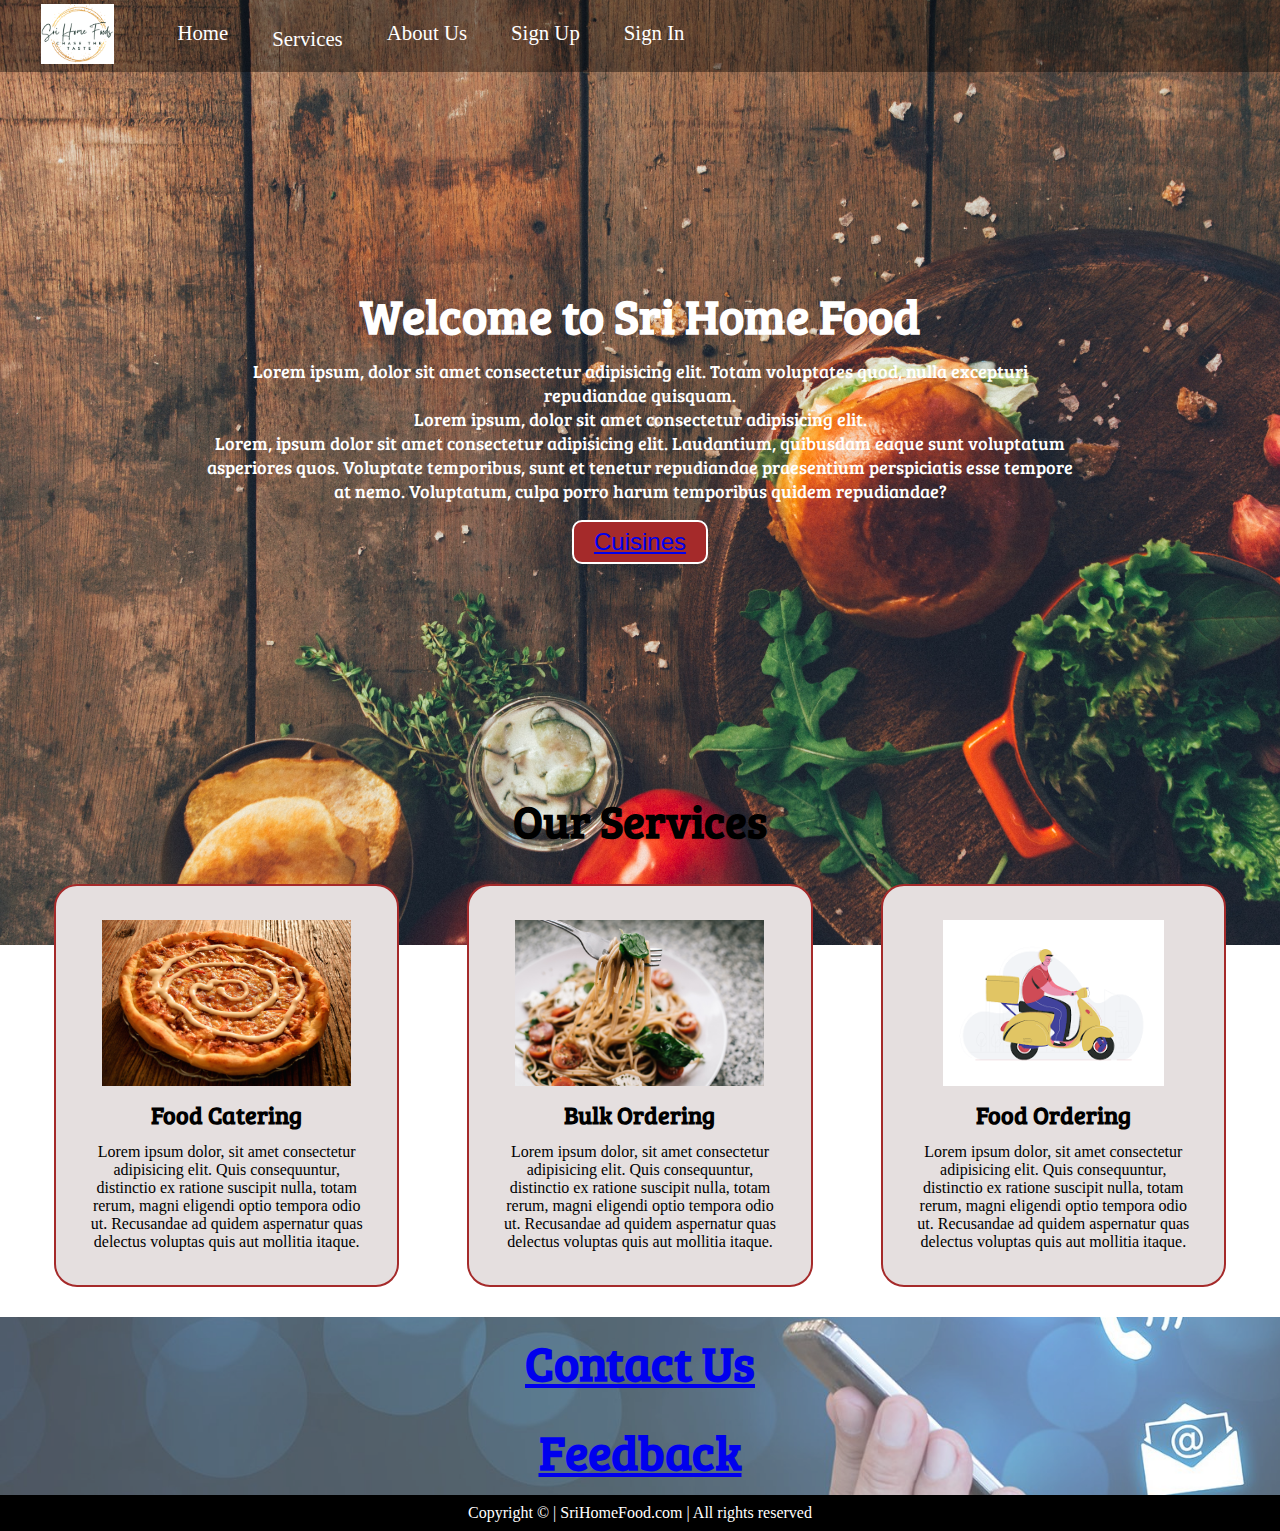
<file: index.html>
<!DOCTYPE html>
<html lang="en">
  <head>
    <meta charset="UTF-8" />
    <meta http-equiv="X-UA-Compatible" content="IE=edge" />
    <meta name="viewport" content="width=device-width, initial-scale=1.0" />
    <title>Sri Home Food</title>
    <link rel="stylesheet" href="css/style.css" />
    <link
      rel="stylesheet"
      media="screen and (max-width: 1170px)"
      href="css/phone.css"
    />
    <link rel="preconnect" href="https://fonts.googleapis.com" />
    <link rel="preconnect" href="https://fonts.gstatic.com" crossorigin />

    <link
      href="https://fonts.googleapis.com/css2?family=Baloo+Bhai+2&family=Bree+Serif&family=Charis+SIL&family=Oswald:wght@300&display=swap"
      rel="stylesheet"
    />
  </head>
  <body>
    <nav id="navbar">
      <div id="logo">
        <img src="logo2 (2).png" alt="SriHomeFood.com" />
      </div>
      <ul>
        <li class="item"><a href="#">Home<a></li>
        <li class="item"><a href="services.html">Services</a></li>
        <li class="item"><a href="AboutUs.html">About Us</a></li>
        <li class="item"><a href="signUp.html">Sign Up</a></li>
        <li class="item"><a href="SignIn.html">Sign In</a></li>
      </ul>
    </nav>
    <section id="home">
      <h1 class="primary">Welcome to Sri Home Food</h1>
      <p>
        Lorem ipsum, dolor sit amet consectetur adipisicing elit. Totam
        voluptates quod, nulla excepturi repudiandae quisquam.
      </p>
      <p>Lorem ipsum, dolor sit amet consectetur adipisicing elit.</p>
      <p>
        Lorem, ipsum dolor sit amet consectetur adipisicing elit. Laudantium,
        quibusdam eaque sunt voluptatum asperiores quos. Voluptate temporibus,
        sunt et tenetur repudiandae praesentium perspiciatis esse tempore at
        nemo. Voluptatum, culpa porro harum temporibus quidem repudiandae?
      </p>
      <button class="btn"><a href="Cuisines.html">Cuisines</a></button>
    </section>
    <section class="services-container">
      <h1
        class="primary center"
        style="font-size: 2.8rem; font-family: 'Bree Serif', serif"
      >
        Our Services
      </h1>
      <div id="services">
        <div class="box">
          <img src="pizza.jpg" alt="" />
          <h2 class="secondary center">Food Catering</h2>
          <p class="center">
            Lorem ipsum dolor, sit amet consectetur adipisicing elit. Quis
            consequuntur, distinctio ex ratione suscipit nulla, totam rerum,
            magni eligendi optio tempora odio ut. Recusandae ad quidem
            aspernatur quas delectus voluptas quis aut mollitia itaque.
          </p>
        </div>
        <div class="box">
          <img src="noodles.jpg" alt="" />
          <h2 class="secondary center">Bulk Ordering</h2>
          <p class="center">
            Lorem ipsum dolor, sit amet consectetur adipisicing elit. Quis
            consequuntur, distinctio ex ratione suscipit nulla, totam rerum,
            magni eligendi optio tempora odio ut. Recusandae ad quidem
            aspernatur quas delectus voluptas quis aut mollitia itaque.
          </p>
        </div>
        <div class="box">
          <img src="deliveryguy.png" alt="" />
          <h2 class="secondary center">Food Ordering</h2>
          <p class="center">
            Lorem ipsum dolor, sit amet consectetur adipisicing elit. Quis
            consequuntur, distinctio ex ratione suscipit nulla, totam rerum,
            magni eligendi optio tempora odio ut. Recusandae ad quidem
            aspernatur quas delectus voluptas quis aut mollitia itaque.
          </p>
        </div>
      </div>
    </section>
    <!-- <section id="client-section">
        <h1 class="primary center">Our Clients</h1>
        <div id="clients">
            <div class="client-item">
                <img src="apple.png" alt="Our Client">
            </div>
            <div class="client-item">
                <img src="hp.png" alt="Our Client">
            </div>
            <div class="client-item">
                <img src="Skype-logo.png" alt="Our Client">
            </div>
            <div class="client-item">
                <img src="google-logo.png" alt="Our Client">
            </div>
            <div class="client-item">
                <img src="Microsoft-Logo.png" alt="Our Client">
            </div>
        </div>
    </section> -->
    <section id="contact">
      <ul>
        <li>
          <h1 class="primary center">
            <a href="ContactUs.html">Contact Us</a>
          </h1>
        </li>
        <li>
          <h1 class="primary center"><a href="Feedback.html">Feedback</a></h1>
        </li>
      </ul>
      <!-- <div id="contact-us">
            <form action="">
                <div class="form-group">
                    <label for="name">Name: </label>
                    <input type="text" name="name" id="name" placeholder="Enter your name">
                </div>
                <div class="form-group">
                    <label for="email">Email: </label>
                    <input type="email" name="email" id="email" placeholder="Enter your email">
                </div>
                <div class="form-group">
                    <label for="name">Name: </label>
                    <input type="text" name="name" id="name" placeholder="Enter your name">
                </div>
                <div class="form-group">
                    <label for="phone">Phone Number: </label>
                    <input type="phone" name="phone" id="phone" placeholder="Enter your phone">
                </div>
                <div class="form-group">
                    <label for="message">Message: </label>
                    <textarea name="message" id="message" cols="30" rows="10"></textarea>
                </div>
            </form>
        </div> -->
    </section>
    <footer>
      <div class="center">
        Copyright &copy; | SriHomeFood.com | All rights reserved
      </div>
    </footer>
  </body>
</html>
</file>
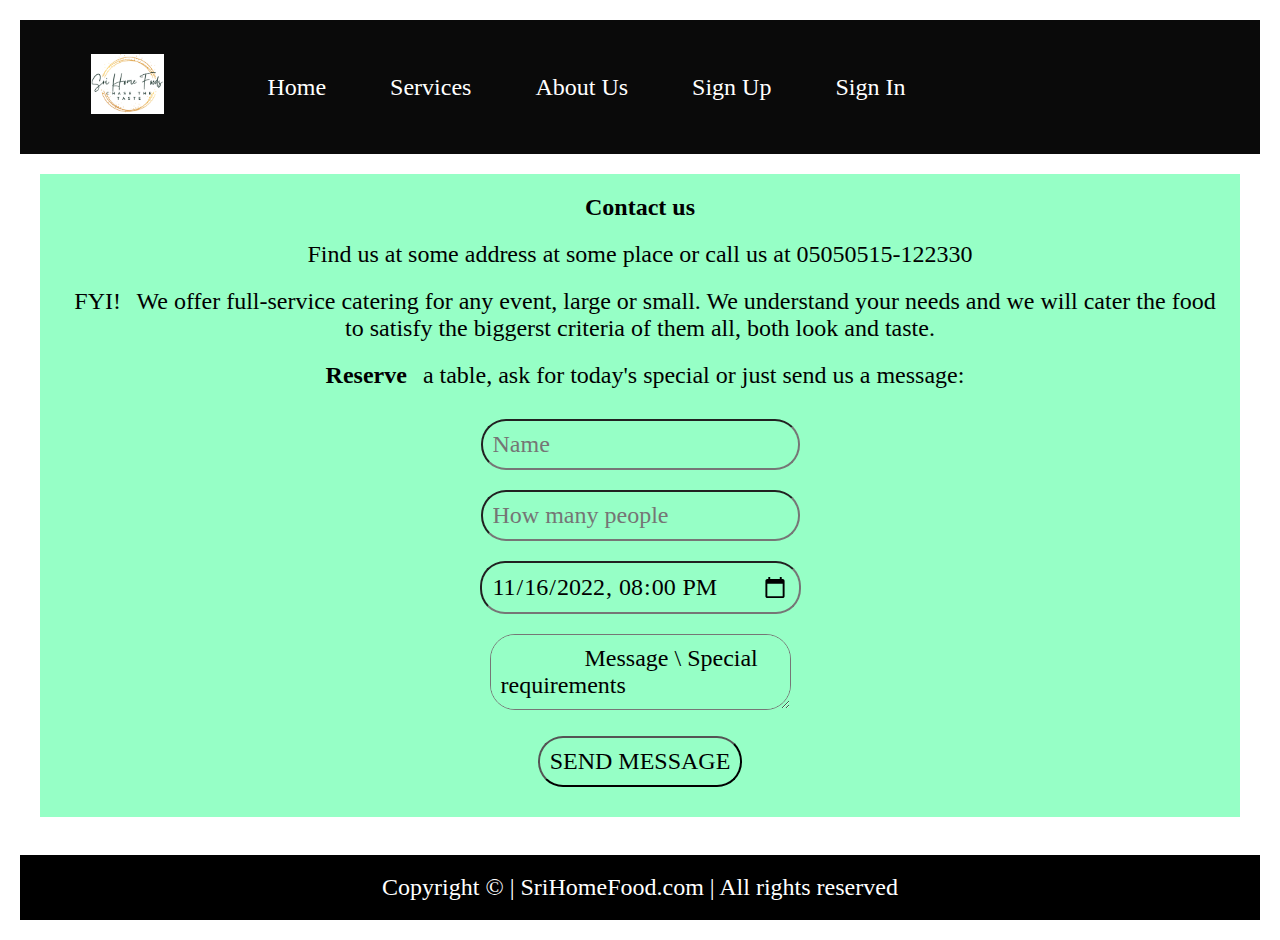
<file: ContactUs.html>
<!DOCTYPE html>
<html lang="en">
  <head>
    <meta charset="UTF-8" />
    <meta http-equiv="X-UA-Compatible" content="IE=edge" />
    <meta name="viewport" content="width=device-width, initial-scale=1.0" />
    <link rel="stylesheet" href="css/common.css" />
    <link rel="stylesheet" href="css/style.css" />
    <link rel="stylesheet" href="css/contactus.css" />
    <title>Document</title>
  </head>

  <body>
    <nav id="navbar">
      <div id="logo">
        <img src="logo2 (2).png" alt="SriHomeFood.com" />
      </div>
      <ul>
        <li class="item"><a href="index.html">Home</a></li>
        <li class="item"><a href="services.html">Services</a></li>
        <li class="item"><a href="AboutUs.html">About Us</a></li>
        <li class="item"><a href="signUp.html">Sign Up</a></li>
        <li class="item"><a href="SignIn.html">Sign In</a></li>
      </ul>
    </nav>
    <center>
      <div class="contect">
        <div class="container">
          <h1 >Contact us</h1>
          <p>
            Find us at some address at some place or call us at 05050515-122330
          </p>
          <p>
            <span >FYI!</span> We offer full-service catering for
            any event, large or small. We understand your needs and we will
            cater the food to satisfy the biggerst criteria of them all, both
            look and taste.
          </p>
          <p>
            <strong>Reserve</strong> a table, ask for today's special or just
            send us a message:
          </p>
          <form
            name="myform"
            id="myform"
            onsubmit="return contactus()"
            method="post"
            target="_blank"
          >
            <p>
              <input
                class="uname"
                type="text"
                id="uname"
                placeholder="Name"
                required
                name="Name"
                required
              />
            </p>
            <p>
              <input
                class="num"
                name="num"
                type="text"
                placeholder="How many people"
                required
                name="People"
                required
              />
            </p>
            <p>
              <input
                class="date"
                type="datetime-local"
                placeholder="Date and time"
                required
                name="date"
                value="2022-11-16T20:00"
                required
              />
            </p>
            <p>
              <textarea
                maxlength="1000"
                minlength="100"
                class="area"
                type="text"
              >
              Message \ Special requirements
              </textarea>
            </p>
            <p>
              <button class="send" type="submit">SEND MESSAGE</button>
            </p>
          </form>
        </div>
      </div>
    </center>
    <script>
      function contactus() {
        var number = Document.myform.number.value;
        var name = document.myform.uname.value;
        var regName = /\d+$/g;
        if (name == "" || regName.test(name)) {
          alert("Please enter your name properly.");
          name.focus();
          return false;
        }

        if (number == "" || NaN(number)) {
          alert("Please enter a valid number");
          number.focus();
          return false;
        }
      }
    </script>
    <footer>
      <div class="center">
        Copyright &copy; | SriHomeFood.com | All rights reserved
      </div>
    </footer>
  </body>
</html>
</file>
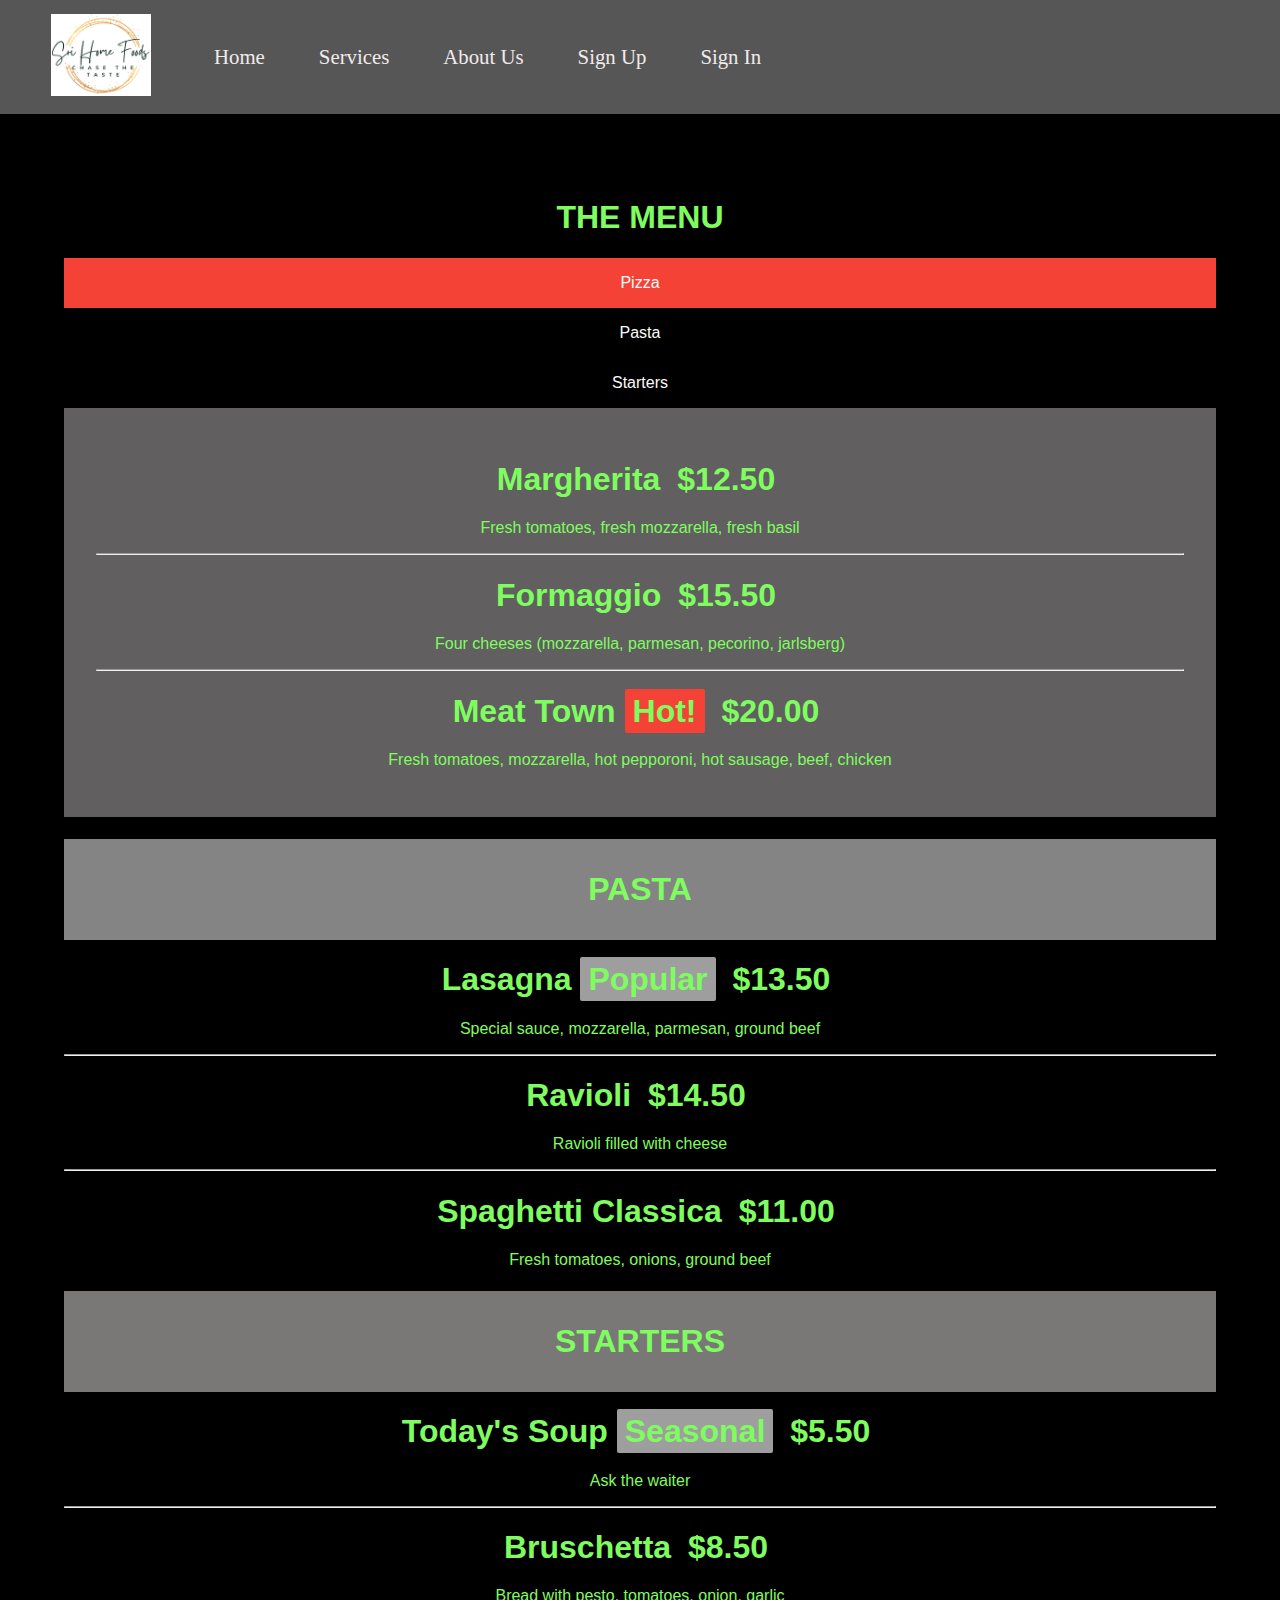
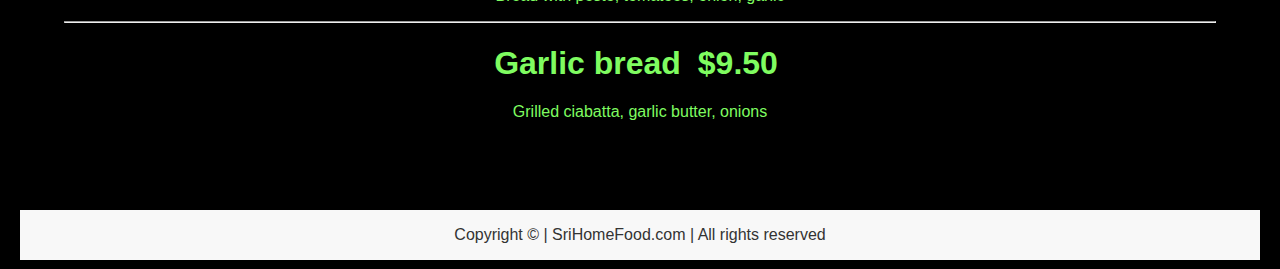
<file: Cuisines.html>
<!DOCTYPE html>
<html lang="en">
  <head>
    <meta charset="UTF-8" />
    <meta http-equiv="X-UA-Compatible" content="IE=edge" />
    <meta name="viewport" content="width=device-width, initial-scale=1.0" />
    <link rel="stylesheet" href="css/common.css" />
    <title>Document</title>
    <style>
      /* Body */
      body {
        font-family: Arial, sans-serif;
        margin: 0;
        padding: 0;
      }
    
      /* Navigation */
      #navbar {
        background-color: #575656;
        padding: 10px;
      }
    
      #logo img {
        max-width: 100px;
        height: auto;
      }
    
      #navbar ul {
        list-style-type: none;
        margin: 0;
        padding: 0;
        display: flex;
        justify-content: flex-end;
      }
    
      .item {
        margin-right: 10px;
      }
    
      .item a {
        text-decoration: none;
        color: #000000;
      }
    
      /* Menu */
      #menu {
        text-align: center;
        padding: 64px;
        background-color: #000;
        color: #7ffc60;
      }
    
      #menu a {
        color: #fbfbfb;
        text-decoration: none;
      }
    
      .w3-padding-large {
        padding: 16px;
      }
    
      .w3-red {
        background-color: #f44336;
      }
    
      .w3-hover-red:hover {
        background-color: #f44336;
      }
    
      /* Pizza */
      #pizza {
        background-color: #615f5f;
        padding: 32px;
      }
    
      .w3-tag {
        padding: 4px 8px;
        border-radius: 2px;
      }
    
      /* Pasta */
      #pasta {
        text-align: center;
        padding: 32px;
        background-color: #858484;
      }
    
      .w3-grey {
        background-color: #9e9e9e;
      }
    
      /* Starters */
      #starters {
        text-align: center;
        padding: 32px;
        background-color: #7a7777;
      }
    
      .center {
        text-align: center;
        padding: 16px;
        background-color: #f8f8f8;
        color: #333;
      }
    </style>
  </head>
  <body>
    <nav id="navbar">
      <div id="logo">
        <img src="logo2 (2).png" alt="SriHomeFood.com" />
      </div>
      <ul>
        <li class="item"><a href="index.html">Home</a></li>
        <li class="item"><a href="services.html">Services</a></li>
        <li class="item"><a href="AboutUs.html">About Us</a></li>
        <li class="item"><a href="signUp.html">Sign Up</a></li>
        <li class="item"><a href="SignIn.html">Sign In</a></li>
      </ul>
    </nav>
    <div id="menu" class="w3-container w3-black w3-xxlarge w3-padding-64">
      <h1 class="w3-center w3-jumbo w3-padding-32">THE MENU</h1>
      <div class="w3-row w3-center w3-border w3-border-dark-grey">
        <a href="#pizza"
          ><div class="w3-third w3-padding-large w3-red">Pizza</div></a
        >
        <a href="#pasta"
          ><div class="w3-third w3-padding-large w3-hover-red">Pasta</div></a
        >
        <a href="#starters"
          ><div class="w3-third w3-padding-large w3-hover-red">Starters</div></a
        >
      </div>

      <div id="pizza" class="w3-container w3-white w3-padding-32">
        <h1>
          <b>Margherita</b>
          <span class="w3-right w3-tag w3-dark-grey w3-round">$12.50</span>
        </h1>
        <p class="w3-text-grey">
          Fresh tomatoes, fresh mozzarella, fresh basil
        </p>
        <hr />

        <h1>
          <b>Formaggio</b>
          <span class="w3-right w3-tag w3-dark-grey w3-round">$15.50</span>
        </h1>
        <p class="w3-text-grey">
          Four cheeses (mozzarella, parmesan, pecorino, jarlsberg)
        </p>
        <hr />

        <h1>
          <b>Meat Town</b> <span class="w3-tag w3-red w3-round">Hot!</span>
          <span class="w3-right w3-tag w3-dark-grey w3-round">$20.00</span>
        </h1>
        <p class="w3-text-grey">
          Fresh tomatoes, mozzarella, hot pepporoni, hot sausage, beef, chicken
        </p>
      </div>

      <h1 id="pasta" class="w3-center w3-jumbo w3-padding-32">PASTA</h1>
      <div class="w3-container w3-white w3-padding-32">
        <h1>
          <b>Lasagna</b> <span class="w3-tag w3-grey w3-round">Popular</span>
          <span class="w3-right w3-tag w3-dark-grey w3-round">$13.50</span>
        </h1>
        <p class="w3-text-grey">
          Special sauce, mozzarella, parmesan, ground beef
        </p>
        <hr />

        <h1>
          <b>Ravioli</b>
          <span class="w3-right w3-tag w3-dark-grey w3-round">$14.50</span>
        </h1>
        <p class="w3-text-grey">Ravioli filled with cheese</p>
        <hr />

        <h1>
          <b>Spaghetti Classica</b>
          <span class="w3-right w3-tag w3-dark-grey w3-round">$11.00</span>
        </h1>
        <p class="w3-text-grey">Fresh tomatoes, onions, ground beef</p>
      </div>

      <h1 id="starters" class="w3-center w3-jumbo w3-padding-32">STARTERS</h1>
      <div class="w3-container w3-white w3-padding-32">
        <h1>
          <b>Today's Soup</b>
          <span class="w3-tag w3-grey w3-round">Seasonal</span>
          <span class="w3-right w3-tag w3-dark-grey w3-round">$5.50</span>
        </h1>
        <p class="w3-text-grey">Ask the waiter</p>
        <hr />

        <h1>
          <b>Bruschetta</b>
          <span class="w3-right w3-tag w3-dark-grey w3-round">$8.50</span>
        </h1>
        <p class="w3-text-grey">Bread with pesto, tomatoes, onion, garlic</p>
        <hr />

        <h1>
          <b>Garlic bread</b>
          <span class="w3-right w3-tag w3-dark-grey w3-round">$9.50</span>
        </h1>
        <p class="w3-text-grey">Grilled ciabatta, garlic butter, onions</p>
      </div>
    </div>
    <footer>
      <div class="center">
        Copyright &copy; | SriHomeFood.com | All rights reserved
      </div>
    </footer>
  </body>
</html>
</file>
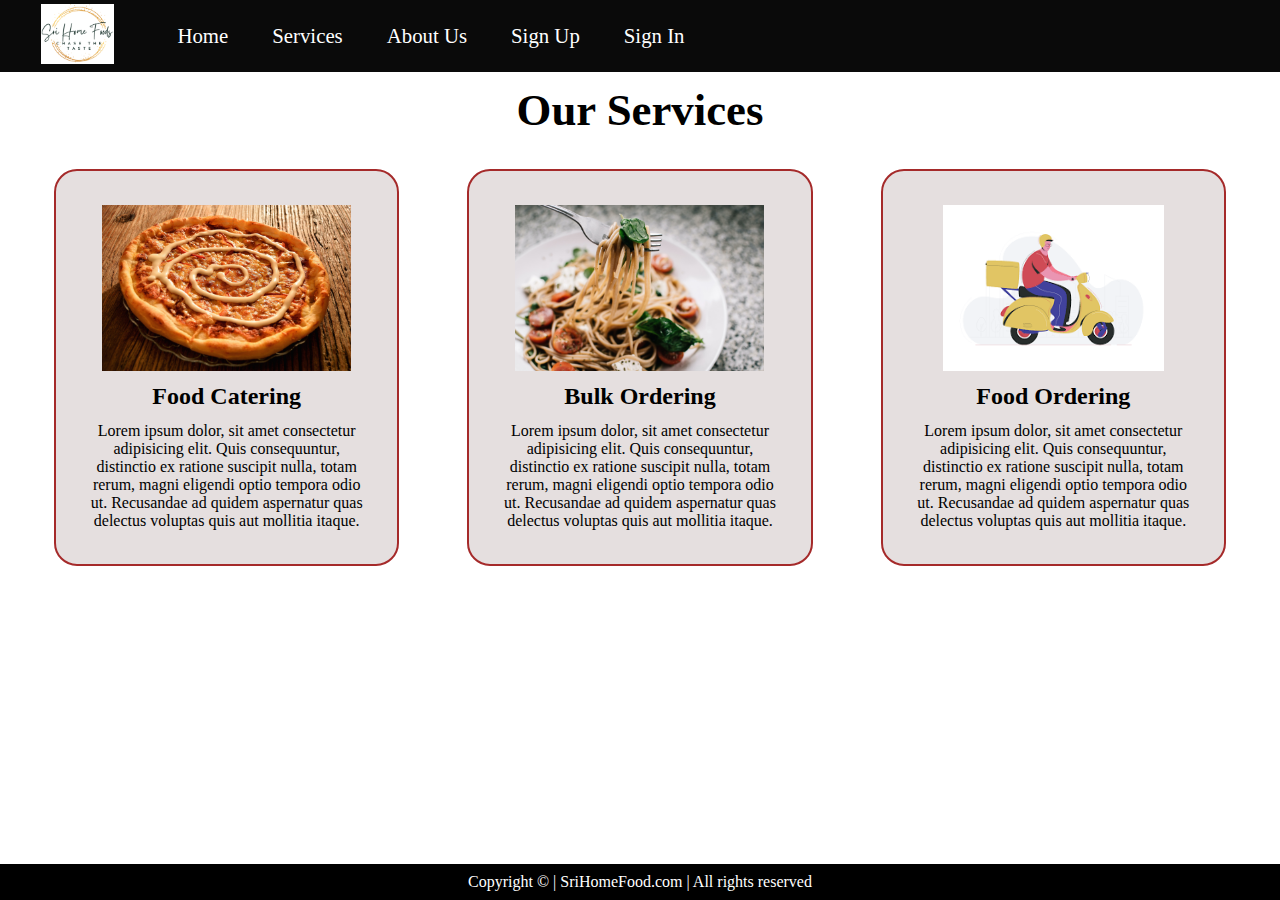
<file: services.html>
<!DOCTYPE html>
<html lang="en">
  <head>
    <meta charset="UTF-8" />
    <meta http-equiv="X-UA-Compatible" content="IE=edge" />
    <meta name="viewport" content="width=device-width, initial-scale=1.0" />
    <link rel="stylesheet" href="css/common.css" />
    <link
      href="https://cdn.jsdelivr.net/npm/bootstrap@5.0.2/dist/css/bootstrap.min.css"
      rel="stylesheet"
      integrity="sha384-EVSTQN3/azprG1Anm3QDgpJLIm9Nao0Yz1ztcQTwFspd3yD65VohhpuuCOmLASjC"
      crossorigin="anonymous"
    />
    <link rel="stylesheet" href="css/style.css">
    <title>Document</title>
  </head>
  <body>
    <nav id="navbar">
      <div id="logo">
        <img src="logo2 (2).png" alt="SriHomeFood.com" />
      </div>
      <ul>
        <li class="item"><a href="index.html">Home</a></li>
        <li class="item"><a href="services.html">Services</a></li>
        <li class="item"><a href="AboutUs.html">About Us</a></li>
        <li class="item"><a href="signUp.html">Sign Up</a></li>
        <li class="item"><a href="SignIn.html">Sign In</a></li>
      </ul>
    </nav>
    <!-- <div
      id="carouselExampleControls"
      class="carousel slide"
      data-ride="carousel"
    >
      <div class="carousel-inner">
        <div class="carousel-item active">
          <img class="d-block w-100" src="bg_img2.jpg" alt="First slide" />
        </div>
        <div class="carousel-item">
          <img class="d-block w-100" src="bg_img3.jpg" alt="Second slide" />
        </div>
        <div class="carousel-item">
          <img class="d-block w-100" src="bg_img4.jpg" alt="Third slide" />
        </div>
      </div>
      <a
        class="carousel-control-prev"
        href="#carouselExampleControls"
        role="button"
        data-slide="prev"
      >
        <span class="carousel-control-prev-icon" aria-hidden="true"></span>
        <span class="sr-only">Previous</span>
      </a>
      <a
        class="carousel-control-next"
        href="#carouselExampleControls"
        role="button"
        data-slide="next"
      >
        <span class="carousel-control-next-icon" aria-hidden="true"></span>
        <span class="sr-only">Next</span>
      </a>
    </div>
   -->
    <section class="services-container">
      <h1
        class="primary center"
        style="font-size: 2.8rem; font-family: 'Bree Serif', serif"
      >
        Our Services
      </h1>
      <div id="services" style="">
        <div class="box">
          <img src="pizza.jpg" alt="" />
          <h2 class="secondary center">Food Catering</h2>
          <p class="center">
            Lorem ipsum dolor, sit amet consectetur adipisicing elit. Quis
            consequuntur, distinctio ex ratione suscipit nulla, totam rerum,
            magni eligendi optio tempora odio ut. Recusandae ad quidem
            aspernatur quas delectus voluptas quis aut mollitia itaque.
          </p>
        </div>
        <div class="box">
          <img src="noodles.jpg" alt="" />
          <h2 class="secondary center">Bulk Ordering</h2>
          <p class="center">
            Lorem ipsum dolor, sit amet consectetur adipisicing elit. Quis
            consequuntur, distinctio ex ratione suscipit nulla, totam rerum,
            magni eligendi optio tempora odio ut. Recusandae ad quidem
            aspernatur quas delectus voluptas quis aut mollitia itaque.
          </p>
        </div>
        <div class="box">
          <img src="deliveryguy.png" alt="" />
          <h2 class="secondary center">Food Ordering</h2>
          <p class="center">
            Lorem ipsum dolor, sit amet consectetur adipisicing elit. Quis
            consequuntur, distinctio ex ratione suscipit nulla, totam rerum,
            magni eligendi optio tempora odio ut. Recusandae ad quidem
            aspernatur quas delectus voluptas quis aut mollitia itaque.
          </p>
        </div>
      </div>
    </section>
    <footer>
      <div class="center">
        Copyright &copy; | SriHomeFood.com | All rights reserved
      </div>
    </footer>
  </body>
</html>
</file>
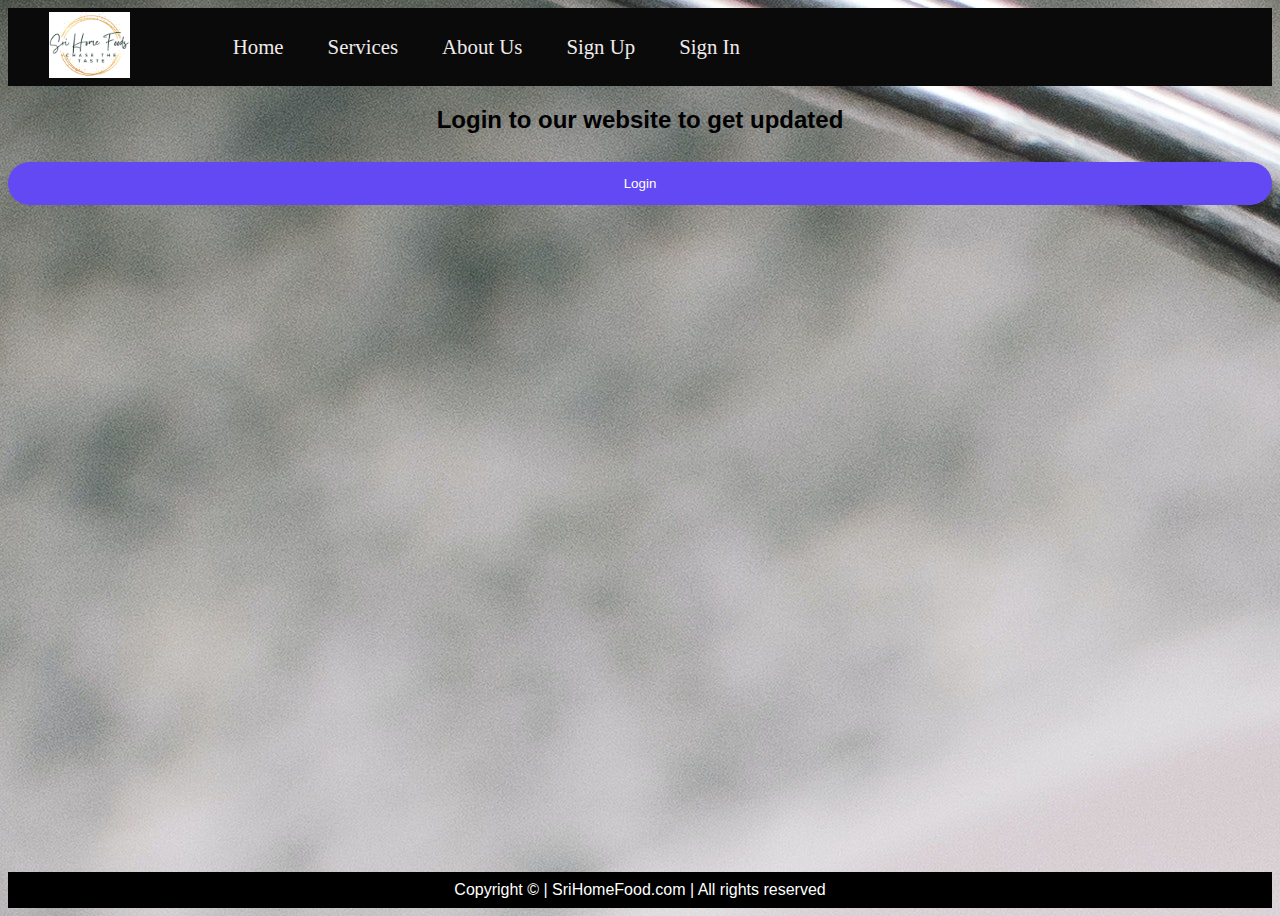
<file: SignIn.html>
<!DOCTYPE html>
<html lang="en">
  <head>
    <meta charset="UTF-8" />
    <meta http-equiv="X-UA-Compatible" content="IE=edge" />
    <meta name="viewport" content="width=device-width, initial-scale=1.0" />
    <link rel="stylesheet" href="css/common.css" />
    <link rel="stylesheet" href="css/signinup.css" />
    <title>Document</title>
  </head>

  <body>
    <nav id="navbar">
      <div id="logo">
        <img src="logo2 (2).png" alt="SriHomeFood.com" />
      </div>
      <ul>
        <li class="item"><a href="index.html">Home</a></li>
        <li class="item"><a href="services.html">Services</a></li>
        <li class="item"><a href="AboutUs.html">About Us</a></li>
        <li class="item"><a href="signUp.html">Sign Up</a></li>
        <li class="item"><a href="SignIn.html">Sign In</a></li>
      </ul>
    </nav>

    <center>
      <h2>Login to our website to get updated</h2>
    </center>
    <!--Step 1 : Adding HTML-->
    <button
      onclick="document.getElementById('id01').style.display='block'"
      style="width: auto"
    >
      Login
    </button>

    <div id="id01" class="modal">
      <form
        name="myform"
        method="post"
        onsubmit="return signin()"
        class="modal-content animate"
      >
        <div class="imgcontainer">
          <span
            onclick="document.getElementById('id01').style.display='none'"
            class="close"
            title="Close Modal"
            >&times;</span
          >
        </div>

        <div class="container">
          <label><b>Username</b></label>
          <input
            type="text"
            placeholder="Enter Username"
            name="uname"
            id="uname"
            required
          />

          <label><b>Password</b></label>
          <input
            type="password"
            placeholder="Enter Password"
            name="pass"
            id="pass"
            required
          />

          <button type="submit">Login</button>
          <input type="checkbox" checked="checked" /> Remember me
        </div>

        <div class="container" style="background-color: #f1f1f1">
          <button
            type="button"
            onclick="document.getElementById('id01').style.display='none'"
            class="cancelbtn"
          >
            Cancel
          </button>
          <span class="psw">Forgot <a href="#">password?</a></span>
        </div>
      </form>
    </div>

    <script>
      var modal = document.getElementById("id01");
      window.onclick = function (event) {
        if (event.target == modal) {
          modal.style.display = "none";
        }
      };

      function signin() {
        var name = document.myform.uname.value;
        var password = document.myform.pass.value;
        var regName = /\d+$/g;
        if (name == "" || regName.test(name)) {
          alert("Please enter your name properly.");
          name.blur();
          return false;
        }

        if (password == "") {
          alert("Please enter your password");
          password.blur();
          return false;
        }

        if (password.length < 6) {
          alert("Password should be atleast 6 character long");
          password.blur();
          return false;
        }
      }
    </script>
    <footer>
      <div class="center">
        Copyright &copy; | SriHomeFood.com | All rights reserved
      </div>
    </footer>
  </body>
  <script></script>
</html>
</file>
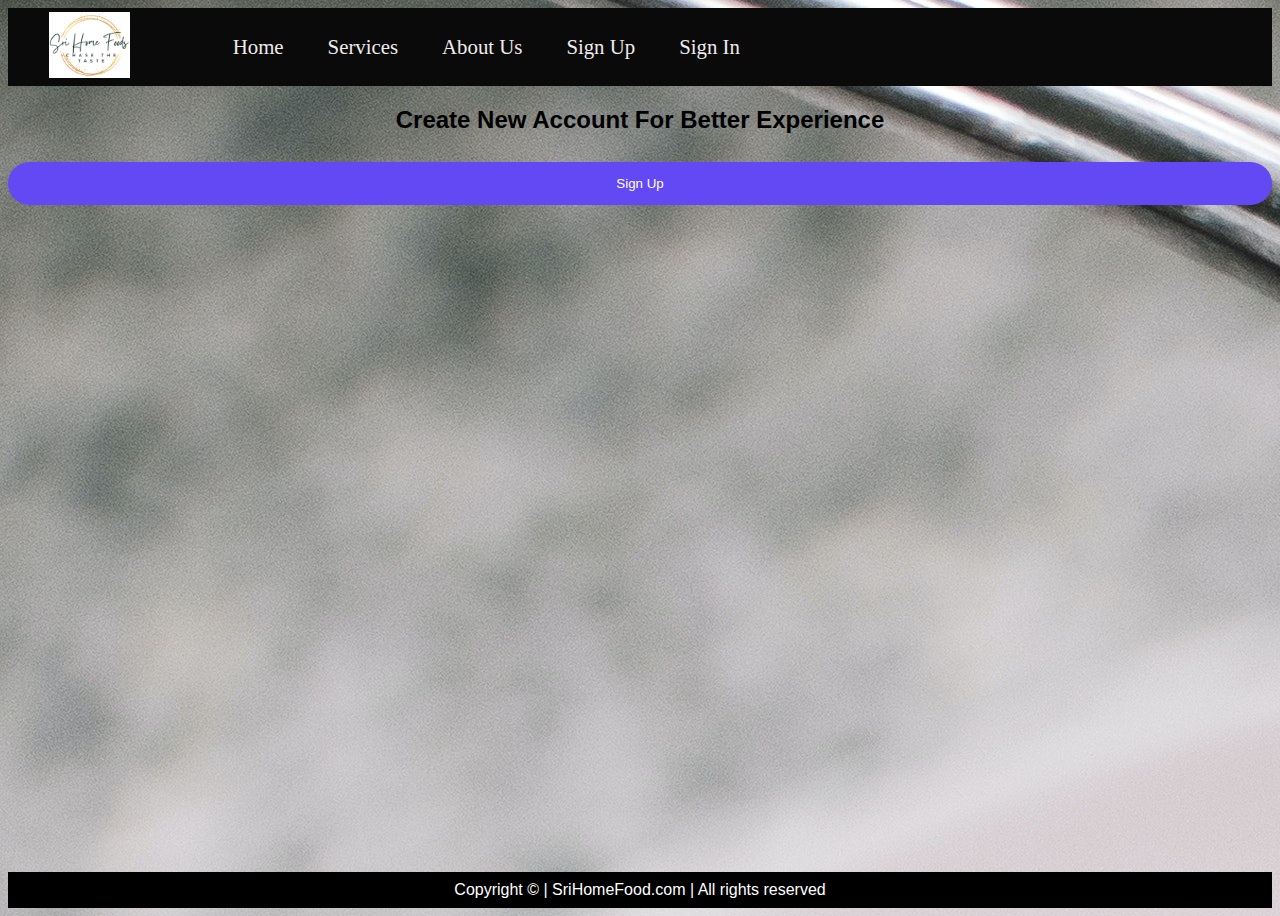
<file: signUp.html>
<!DOCTYPE html>
<html lang="en">
  <head>
    <meta charset="UTF-8" />
    <meta http-equiv="X-UA-Compatible" content="IE=edge" />
    <meta name="viewport" content="width=device-width, initial-scale=1.0" />
    <link rel="stylesheet" href="css/common.css" />
    <link rel="stylesheet" href="css/signinup.css" />

    <title>Document</title>
  </head>

  <body>
    <nav id="navbar">
      <div id="logo">
        <img src="logo2 (2).png" alt="SriHomeFood.com" />
      </div>
      <ul>
        <li class="item"><a href="index.html">Home</a></li>
        <li class="item"><a href="services.html">Services</a></li>
        <li class="item"><a href="AboutUs.html">About Us</a></li>
        <li class="item"><a href="signUp.html">Sign Up</a></li>
        <li class="item"><a href="SignIn.html">Sign In</a></li>
      </ul>
    </nav>
    <center>
      <h2>Create New Account For Better Experience</h2>
    </center>
    <button
      onclick="document.getElementById('id01').style.display='block'"
      style="width: auto"
    >
      Sign Up
    </button>

    <div id="id01" class="modal">
      <span
        onclick="document.getElementById('id01').style.display='none'"
        class="close"
        title="Close Modal"
        >&times;</span
      >
      <form
        class="modal-content"
        name="myform"
        onsubmit="return signup()"
        method="post"
      >
        <div class="container">
          <h1>Sign Up</h1>
          <p>Please fill in this form to create an account.</p>
          <hr />
          <label for="email"><b>Email</b></label>
          <input
            type="text"
            placeholder="Enter Email"
            name="email"
            id="email"
            required
          />

          <label for="psw"><b>Password</b></label>
          <input
            type="password"
            placeholder="Enter Password"
            name="pass"
            id="pass"
            required
          />

          <label for="psw-repeat"><b>Repeat Password</b></label>
          <input
            type="password"
            placeholder="Repeat Password"
            name="passre"
            id="passre"
            required
          />

          <label>
            <input
              type="checkbox"
              checked="checked"
              name="remember"
              style="margin-bottom: 15px"
            />
            Remember me
          </label>

          <p>
            By creating an account you agree to our
            <a href="#" style="color: dodgerblue">Terms & Privacy</a>.
          </p>

          <div class="clearfix">
            <button
              type="button"
              onclick="document.getElementById('id01').style.display='none'"
              class="cancelbtn"
            >
              Cancel
            </button>
            <button type="submit" class="signupbtn">Sign Up</button>
          </div>
        </div>
      </form>
    </div>

    <script>
      // Get the modal
      var modal = document.getElementById("id01");

      // When the user clicks anywhere outside of the modal, close it
      window.onclick = function (event) {
        if (event.target == modal) {
          modal.style.display = "none";
        }
      };

      function signup() {
        var mail = document.myform.email.value;
        var password = document.myform.pass.value;
        var repassword = document.myform.passre.value;
        var regEmail = /^\w+([\.-]?\w+)*@\w+([\.-]?\w+)*(\.\w{2,3})+$/g;
        var regName = /\d+$/g;

        if (mail == "" || !regEmail.test(mail)) {
          window.alert("Please enter a valid e-mail address.");
          email.focus();
          return false;
        }

        if (password == "") {
          alert("Please enter your password");
          password.focus();
          return false;
        }

        if (password.length < 6) {
          alert("Password should be atleast 6 character long");
          password.focus();
          return false;
        }
        if (repassword != password) {
          alert("Please enter your password same as upper one");
          repassword.focus();
          return false;
        }
      }
    </script>

    <footer>
      <div class="center">
        Copyright &copy; | SriHomeFood.com | All rights reserved
      </div>
    </footer>
  </body>
</html>
</file>
<file: css/style.css>
*{
    margin: 0;
    padding: 0;
}

/* css variable */
:root{
    --navbar-height: 59px;
}

#navbar{
    display: flex;
    align-items: center;

}
#navbar::before{
    content: "";
    background-color: black;
    position: absolute;
    top: 0px;
    left: 0px;
    height: 100%;
    width: 100%;
    z-index: -1;
    opacity: 0.4;
}
/* navbar logo image */
#logo{
margin: 2px 34px;
}

#logo img{
 height: 60px;
 margin: 2px 7px;
}
/* navbar list  */
#navbar{
    position: relative;

}
#navbar ul{
    display: flex;
    font-family: 'Baloo Bhai', cursive;
}
#navbar ul li{
    list-style: none;
    font-size: 1.3rem;
}
#navbar ul li a{
    display: block;
    padding: 3px 22px;
    border-radius: 20px;
    text-decoration: none;
    color: white;
}
#navbar ul li a:hover{
    color: black;
    background-color: white;

}

/* home section */
#home{
    display: flex;
    flex-direction: column;
    padding: 3px 200px;
    height: 700px;
    justify-content: center;
    align-items: center;
}
#home::before{
    content: "";
    background: url(../bg_img4.jpg) no-repeat center center/cover;
    position: absolute;
    top: 0px;
    left: 0px;
    height:105vh;
    width: 100%;
    z-index: -2;
    opacity: 1;   
}

#home h1{
    color: white;
    text-align: center;
    font-family: 'Bree Serif', serif;
}
#home p{
    color: white;
    text-align: center;
    font-size: 1.1rem;
    font-family: 'Bree Serif', serif;
}
/* services section */
.service-container{
    background: rgb(231, 253, 253);
}
#services{
    display: flex;
    margin: 20px;
}
#services .box{
    border: 2px solid brown;
    padding: 34px;
    margin: 1px 34px;
    border-radius: 23px;
    background-color: rgb(229 223 223);
    margin-bottom: 10px;
    transition:1s;
}

#services .box img{
    height: 166px;
    margin: auto;
    display: block;
}
#service .box p{
    font-family: 'Bree Serif', serif;
}
#services .box:hover{
    box-shadow: 8px 8px 0px black ;
}
/* client section  */
/* #client-section{
    position: relative;
}
#client-section::before{
    content: "";
    position: absolute;
    background: url(../bg\ image.jpg);
    width: 100%;
    height: 36.5%;
    z-index: -1;
    opacity: 0.4;
}
#clients{
    display: flex;
    justify-content: center;
    align-items: center;
}
.client-item{
    padding: 34px;
}
 #clients img{
    height: 90px;
 } */

/* Contact Section  */

#contact{
    position: relative;
}

#contact::before{
    content: "";
    position: absolute;
    width: 100%;
    height: 100%;
    opacity: 0.7;
    z-index: -2;
    background: url(../ContactUs.jpg) no-repeat center center/cover;
}
#contact-us{
    display: flex;
    justify-content: center;
    align-items: center;
    padding-bottom: 34px;
}
#contact-us input,
#contact-us textarea{
    width: 100%;
    padding: 0.5rem;
    border-radius: 9px;
    font-size: 1rem;
}
#contact-us form{
    width: 40%;
}
#contact-us form lable{
    font-size: 1.3rem;
    font-family: 'Bree Serif', serif;
}

footer{
    background-color: black;
    color: white;
    padding: 9px 20px;
}
/* utility class */
.primary{
    font-size: 3rem;
    padding: 12px;
    font-family: 'Bree Serif', serif;
    
    
}
.secondary{
    font-size: 1.5rem;
    padding: 12px;
    font-family: 'Bree Serif', serif;
}
.btn{
    padding: 6px 20px;
    border: 2px solid white;
    background-color: brown;
    color: white;
    margin: 17px;
    font-size: 1.5rem;
    border-radius: 10px;
    cursor: pointer;
}
footer {
    background-color: black;
    color: white;
    padding: 9px 20px;
    margin-top: auto;

}

body {
    min-height: 100vh;
    display: flex;
    flex-direction: column;
}
.center{
    text-align: center;
}

a{
    color: none;
}
</file>
<file: css/phone.css>
/* Navigation Section  */
#navbar{
    flex-direction: column;
    margin: auto;
}
#navbar ul li a{
    font-size: 1rem;
    padding: 0px 7px;
    padding-bottom: 7px;
}
#navbar ul li a,
#logo{
    margin: auto;
}
/* Home Section  */
#home{
    height: 700px;
    padding: 3px 68px;
}
#home::before{
    height: 721px;
}
#home p{
    font-size: 13px;
}
/* Service Section  */
#services{
    flex-direction: column;
}

#services .box img{
 height: 100px;
 width: 150px;
}
/* Client Section  */
#clients{
    flex-wrap: wrap;
}
#clients img{
  width: 56px;
  padding: 6px;
  height: auto;
}
#client::before{
    content: "";
    height:100px;
}
/* Contact Section  */

/* Footer Section  */

/* Utility class  */

.primary{
 font-size: 26px;
}
.btn{
 font-size: 13px;
 padding: 4px 8px;
}
</file>
<file: css/common.css>
:root {
    --navbar-height: 59px;
}
#navbar{
    position:relative;
    display: flex;
    align-items: center;
    background-color:rgb(10, 10, 10);
}
#navbar::before{
    content: "";
    background-color: rgb(180, 169, 169);
    position: absolute;
    top: 0px;
    left: 0px;
    height: 100%;
    width: 100%;
    z-index: -1;
    opacity: 0.4;
}
/* navbar logo image */
#logo{
margin: 2px 34px;
}

#logo img{
 height: 66px;
 margin: 2px 7px;
}

#navbar ul{
    display: flex;
    font-family: 'Baloo Bhai', cursive;
}
#navbar ul li{
    list-style: none;
    font-size: 1.3rem;
}
#navbar ul li a{
    display: block;
    padding: 3px 22px;
    border-radius: 20px;
    text-decoration: none;
    color: rgb(240, 235, 235);
}
#navbar ul li a:hover{
    color: black;
    background-color: white;

}

footer{
    background-color: black;
    color: white;
    padding: 9px 20px;
}

#contact {
    position: relative;
}

#contact::before {
    content: "";
    position: absolute;
    width: 100%;
    height: 100%;
    z-index: -1;
    opacity: 0.7;
    background: url(../ContactUs.jpg) no-repeat center center/cover;
}

#contact-us {
    display: flex;
    justify-content: center;
    align-items: center;
    padding-bottom: 34px;
}

#contact-us input,
#contact-us textarea {
    width: 100%;
    padding: 0.5rem;
    border-radius: 9px;
    font-size: 1rem;
}

#contact-us form {
    width: 40%;
}

#contact-us form lable {
    font-size: 1.3rem;
    font-family: 'Bree Serif', serif;
}

footer {
    background-color: black;
    color: white;
    padding: 9px 20px ;
    margin-top: auto;
    
}
body {
    min-height: 100vh;
    display: flex;
    flex-direction: column;
}
.center {
    
    text-align: center;
}

#home {
    display: flex;
    flex-direction: column;
    padding: 3px 200px;
    height: 700px;
    justify-content: center;
    align-items: center;
}

#home::before {
    content: "";
    background: url(../bg_img4.jpg) no-repeat center center/cover;
    position: absolute;
    top: 0px;
    left: 0px;
    height: 100%;
    width: 100%;
    z-index: -1;
    opacity: 1;
}
</file>
<file: css/contactus.css>
* {
    margin: 0;
    padding: 10px;
    font-family: 'Bree Serif', serif;
   
    font-size: x-large;
}


.contact{
    font-size:xx-large;
    border : 2px solid black;
    height:100vh;
    width: max-content;
}

.container{
    
        background-color:#96FFC6;
        transition: ease-in-out 1s;
    }
    
    .container:hover {
        box-shadow: 10px 10px 0px 0px rgb(245, 84, 84)  
    }
    
    input{
        background-color:#96FFC6;
        border-radius: 25px;
        transition:ease-in-out 0.5s
    }
    textarea{
        background-color:#96FFC6;
        border-radius: 25px;
        transition:ease-in-out 0.5s
        
    }
    button{
        background-color:#96FFC6;
        border-radius: 25px;
        transition:ease-in-out 0.5s
        
}
input:hover{
box-shadow: 10px 10px 0px 0px rgb(0, 0, 0);
}
input:focus{
    background-color:rgb(3, 3, 3);
    color:white;
/* box-shadow: 10px 10px 0px 0px rgb(255, 132, 132); */
}

textarea:hover {
    box-shadow: 10px 10px 0px 0px rgb(0, 0, 0);
}

textarea:focus{
    background-color:rgb(3, 3, 3);
    color:white;
/* box-shadow: 10px 10px 0px 0px rgb(255, 132, 132); */
}
button:hover {
    box-shadow: 10px 10px 0px 0px rgb(0, 0, 0);
}
button:focus {
    background-color: red;
    box-shadow: 10px 10px 0px 0px rgb(0, 0, 0);
}
</file>
<file: css/signinup.css>
body {
    font-family: Arial, Helvetica, sans-serif;
    background-color: rgb(143, 212, 240);
    background-image: url(/noodles.jpg);
}

* {
    box-sizing: border-box;
}



/* sign up form */
/* Full-width input fields */
input[type=text],
input[type=password] {
    width: 100%;
    padding: 12px 20px;
    margin: 8px 0;
    display: inline-block;
    border: 2px solid #ccc;
    box-sizing: border-box;
    border-radius: 25px;
}

/* set a style for all buttons*/
button {
    border-radius: 25px;
    background-color: green;
    color: white;
    padding: 14px 20px;
    margin: 8px 0;
    cursor: pointer;
    width: 100%;
}

/*set styles for the cancel button*/
.cancelbtn {
    padding: 14px 20px;
    background-color: #FF2E00;
    width: 30%;
}

.signupbtn {
    width: 30%;
    height: 10%;
    padding: 10px;
}

/*add padding to container elements*/
.container {
    padding: 16px;
}

/*define the modal’s background*/

.modal {
    display: none;
    position: fixed;
    z-index: 1;
    left: 0;
    top: 0;
    width: 100%;
    height: 100%;
    overflow: auto;
    background-color: rgb(0, 0, 0);
    background-color: rgba(0, 0, 0, 0.4);
    padding-top: 60px;
}

/*define the modal-content background*/

.modal-content {
    background-color: #fefefe;
    margin: 5% auto 15% auto;
    border: 1px solid #888;
    width: 80%;
    border-radius: 25px;
}

/*define the close button*/

.close {
    position: absolute;
    right: 35px;
    top: 15px;
    color: #000;
    font-size: 40px;
    font-weight: bold;
}

/*define the close hover and focus effects*/

.close:hover,
.close:focus {
    color: red;
    cursor: pointer;
}

.clearfix::after {
    content: "";
    clear: both;
    display: table;
}

@media screen and (max-width: 300px) {
    
    .cancelbtn,
    .signupbtn {
        width: 50%;
    }
}





/* sign in form */
input[type=text],
input[type=password] {
    width: 100%;
    padding: 12px 20px;
    margin: 8px 0;
    display: inline-block;
    border: 1px solid #ccc;
    border-radius: 25px;
    box-sizing: border-box;
}

/*set a style for the buttons*/
button {
    background-color: #6349f4;
    color: white;
    padding: 14px 20px;
    margin: 8px 0;
    border: none;
    cursor: pointer;
    width: 100%;
}

/* set a hover effect for the button*/
button:hover {
    opacity: 0.8;
}

/*set extra style for the cancel button*/
.cancelbtn {
    width: auto;
    padding: 10px 18px;
    background-color: #f44336;
}

/*centre the display image inside the container*/
.imgcontainer {
    text-align: center;
    margin: 24px 0 12px 0;
    position: relative;
}

/*set image properties*/
img.avatar {
    width: 40%;
    border-radius: 50%;
}

/*set padding to the container*/
.container {
    padding: 16px;
    border-radius: 25px;
}

/*set the forgot password text*/
span.psw {
    float: right;
    padding-top: 16px;
}

/*set the Modal background*/
.modal {
    display: none;
    position: fixed;
    z-index: 1;
    left: 0;
    top: 0;
    width: 100%;
    height: 100%;
    overflow: auto;
    background-color: rgb(0, 0, 0);
    background-color: rgba(0, 0, 0, 0.4);
    padding-top: 60px;
    border-radius: 25px;
}

/*style the model content box*/
.modal-content {
    background-color: #fefefe;
    margin: 5% auto 15% auto;
    border: 1px solid #888;
    width: 80%;
}

/*style the close button*/
.close {
    position: absolute;
    right: 25px;
    top: 0;
    color: #000;
    font-size: 35px;
    font-weight: bold;
}

.close:hover,
.close:focus {
    color: red;
    cursor: pointer;
}

/* add zoom animation*/
.animate {
    -webkit-animation: animatezoom 0.6s;
    animation: animatezoom 0.6s
}

@-webkit-keyframes animatezoom {
    from {
        -webkit-transform: scale(0)
    }

    to {
        -webkit-transform: scale(1)
    }
}

@keyframes animatezoom {
    from {
        transform: scale(0)
    }

    to {
        transform: scale(1)
    }
}

@media screen and (max-width: 300px) {
    span.psw {
        display: block;
        float: none;
    }

    .cancelbtn {
        width: 100%;
    }
}
</file>
